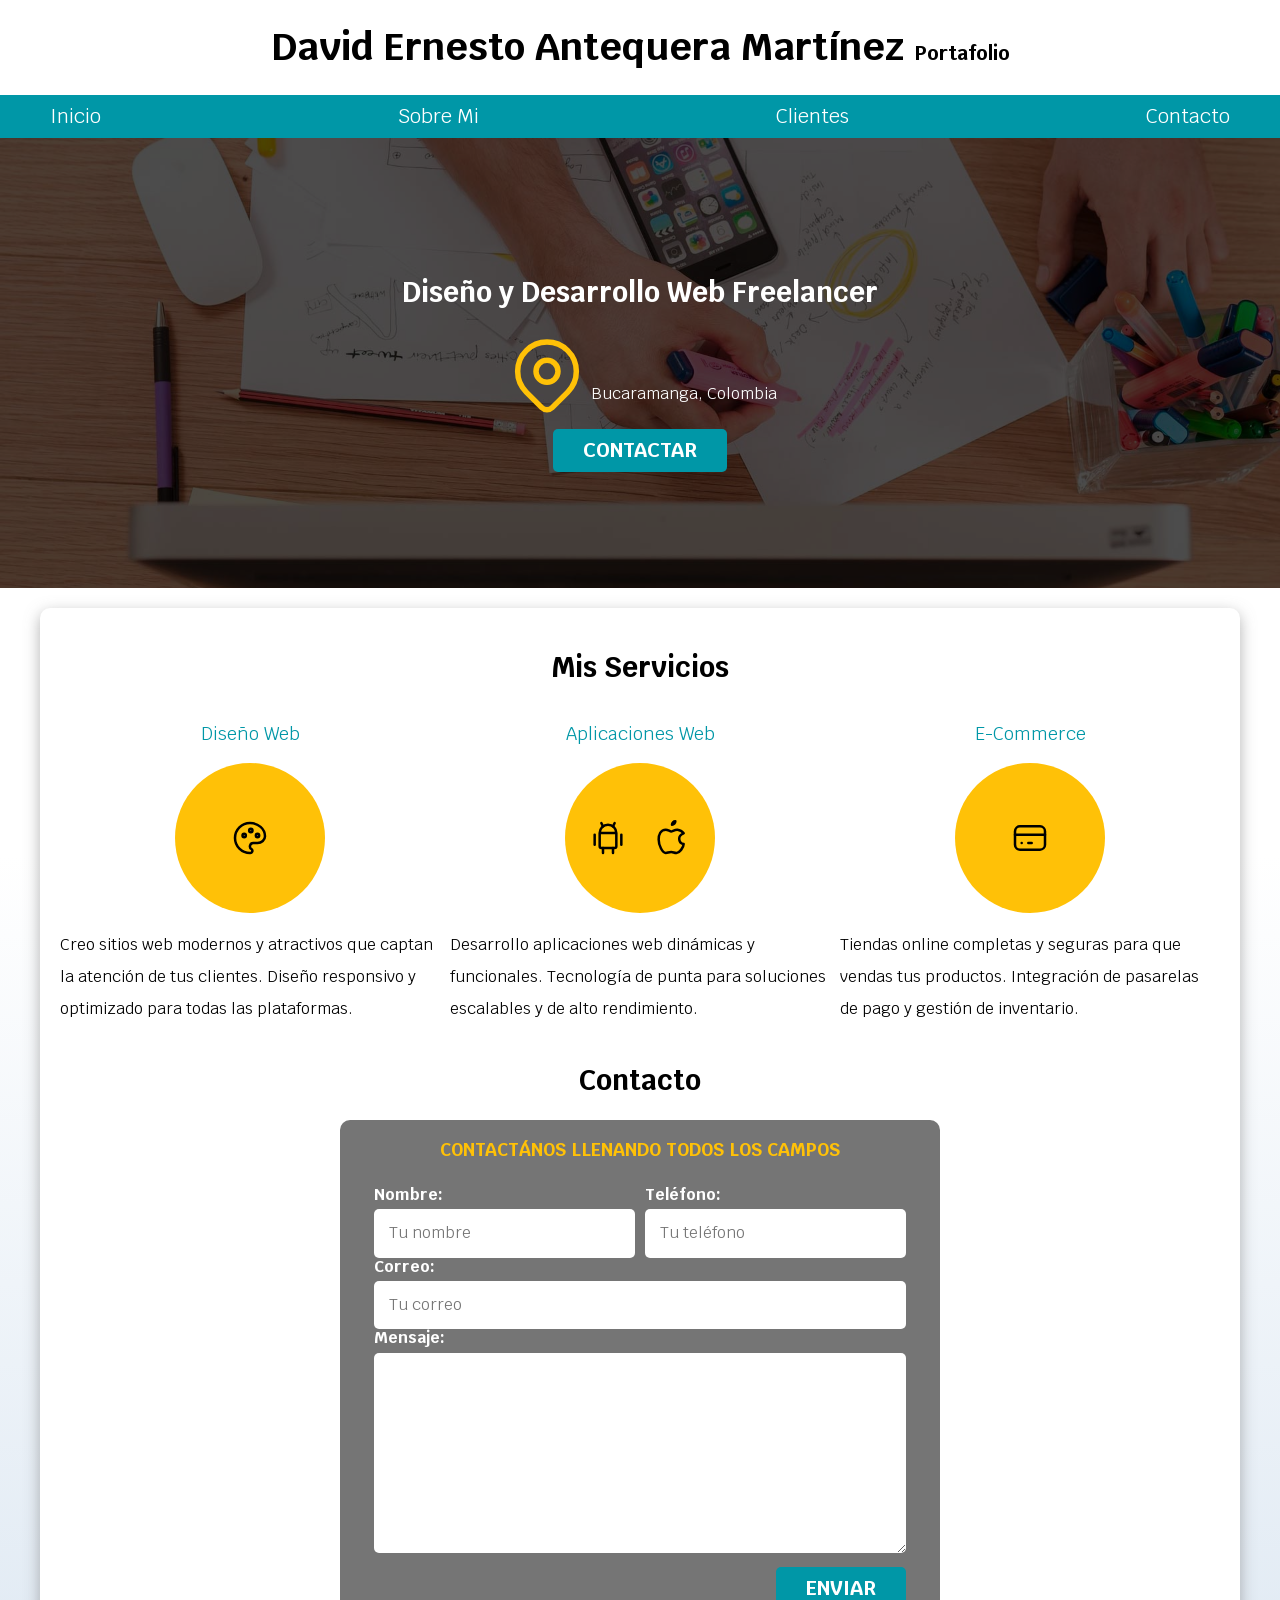
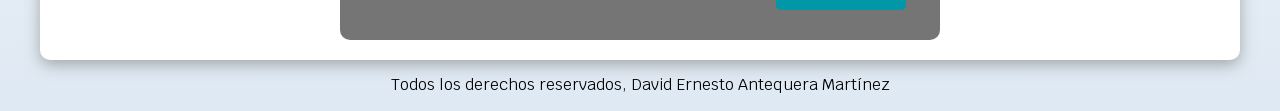
<file: index.html>
<!DOCTYPE html>
<html lang="es">
<head>
    <meta charset="UTF-8">
    <meta name="viewport" content="width=device-width, initial-scale=1.0">
    <title>Diseñador Freelancer</title>
    <link rel="preload" href="css/normalize.css" as="'style">
    <link href="css/normalize.css" rel="stylesheet">
    <link href="https://fonts.googleapis.com/css2?family=Krub:wght@400;700&display=swap" rel="stylesheet">
    <link rel="preload" href="css/styles.css" as="'style">
    <link href="css/styles.css" rel="stylesheet">
</head>
<body>
    <header>
        <h1 class="titulo">David Ernesto Antequera Martínez <span>Portafolio</span></h1>
    </header>

    <div class="nav-bg">
        <nav class="navegacion-principal contenedor">
            <a href="#">Inicio</a>
            <a href="#">Sobre Mi</a>
            <a href="#">Clientes</a>
            <a href="#">Contacto</a>
        </nav>
    </div>
        <section class="hero">
            <div class="contenido-hero">
                <h2>Diseño y Desarrollo Web Freelancer</h2>
                    <div class="ubicacion">    
                    <svg
                    xmlns="http://www.w3.org/2000/svg"
                    width="88"
                    height="88"
                    viewBox="0 0 24 24"
                    fill="none"
                    stroke="#ffc107"
                    stroke-width="1.5"
                    stroke-linecap="round"
                    stroke-linejoin="round">
                        <path d="M9 11a3 3 0 1 0 6 0a3 3 0 0 0 -6 0" />
                        <path d="M17.657 16.657l-4.243 4.243a2 2 0 0 1 -2.827 0l-4.244 -4.243a8 8 0 1 1 11.314 0z" />
                    </svg>
                    <p>Bucaramanga, Colombia</p>
                    </div>
                    <a class="boton" href="#">Contactar</a>
                    
            </div>
        </section>
        <main class="contenedor sombra">
        <h2>Mis Servicios</h2>
        <div class="servicios">
        <section class="servicio">
            <h3>Diseño Web</h3>
            <div class="iconos">
                <svg
                xmlns="http://www.w3.org/2000/svg"
                width="40"
                height="40"
                viewBox="0 0 24 24"
                fill="none"
                stroke="#000000"
                stroke-width="1.5"
                stroke-linecap="round"
                stroke-linejoin="round">
                    <path d="M12 21a9 9 0 0 1 0 -18c4.97 0 9 3.582 9 8c0 1.06 -.474 2.078 -1.318 2.828c-.844 .75 -1.989 1.172 -3.182 1.172h-2.5a2 2 0 0 0 -1 3.75a1.3 1.3 0 0 1 -1 2.25" />
                    <path d="M8.5 10.5m-1 0a1 1 0 1 0 2 0a1 1 0 1 0 -2 0" />
                    <path d="M12.5 7.5m-1 0a1 1 0 1 0 2 0a1 1 0 1 0 -2 0" />
                    <path d="M16.5 10.5m-1 0a1 1 0 1 0 2 0a1 1 0 1 0 -2 0" />
                </svg>
            </div>
            <p>Creo sitios web modernos y atractivos que captan la atención de tus clientes. Diseño responsivo y optimizado para todas las plataformas.</p>
        </section>
        <section class="servicio">
            <h3>Aplicaciones Web</h3>
                <div class="iconos">
                    <svg
                    xmlns="http://www.w3.org/2000/svg"
                    width="40"
                    height="40"
                    viewBox="0 0 24 24"
                    fill="none"
                    stroke="#000000"
                    stroke-width="1.5"
                    stroke-linecap="round"
                    stroke-linejoin="round">
                        <path d="M4 10l0 6" />
                        <path d="M20 10l0 6" />
                        <path d="M7 9h10v8a1 1 0 0 1 -1 1h-8a1 1 0 0 1 -1 -1v-8a5 5 0 0 1 10 0" />
                        <path d="M8 3l1 2" />
                        <path d="M16 3l-1 2" />
                        <path d="M9 18l0 3" />
                        <path d="M15 18l0 3" />
                    </svg>
                    <svg
                    xmlns="http://www.w3.org/2000/svg"
                    width="40"
                    height="40"
                    viewBox="0 0 24 24"
                    fill="none"
                    stroke="#000000"
                    stroke-width="1.5"
                    stroke-linecap="round"
                    stroke-linejoin="round">
                        <path d="M8.286 7.008c-3.216 0 -4.286 3.23 -4.286 5.92c0 3.229 2.143 8.072 4.286 8.072c1.165 -.05 1.799 -.538 3.214 -.538c1.406 0 1.607 .538 3.214 .538s4.286 -3.229 4.286 -5.381c-.03 -.011 -2.649 -.434 -2.679 -3.23c-.02 -2.335 2.589 -3.179 2.679 -3.228c-1.096 -1.606 -3.162 -2.113 -3.75 -2.153c-1.535 -.12 -3.032 1.077 -3.75 1.077c-.729 0 -2.036 -1.077 -3.214 -1.077z" />
                        <path d="M12 4a2 2 0 0 0 2 -2a2 2 0 0 0 -2 2" />
                    </svg>
                </div>
            <p>Desarrollo aplicaciones web dinámicas y funcionales. Tecnología de punta para soluciones escalables y de alto rendimiento.</p>
        </section>
        <section class="servicio">
            <h3>E-Commerce</h3>
            <div class="iconos">
                <svg
                xmlns="http://www.w3.org/2000/svg"
                width="40"
                height="40"
                viewBox="0 0 24 24"
                fill="none"
                stroke="#000000"
                stroke-width="1.5"
                stroke-linecap="round"
                stroke-linejoin="round">
                    <path d="M3 5m0 3a3 3 0 0 1 3 -3h12a3 3 0 0 1 3 3v8a3 3 0 0 1 -3 3h-12a3 3 0 0 1 -3 -3z" />
                    <path d="M3 10l18 0" />
                    <path d="M7 15l.01 0" />
                    <path d="M11 15l2 0" />
                </svg>
            </div>
            <p>Tiendas online completas y seguras para que vendas tus productos. Integración de pasarelas de pago y gestión de inventario.</p>
        </section> 
    </div>       
        <section>
        <h2>Contacto</h2>
        <form class="formulario">
            <fieldset>
                <legend>Contactános llenando todos los campos</legend>
                <div class="contenedor-campos">
                    <div class="campo">
                        <label>Nombre:</label>
                        <input class="input-text" type="text" placeholder="Tu nombre">
                    </div>
                    
                    <div class="campo">
                        <label>Teléfono:</label>
                        <input class="input-text" type="tel" placeholder="Tu teléfono">
                    </div>

                    <div class="campo">
                        <label>Correo:</label>
                        <input class="input-text" type="email" placeholder="Tu correo">
                    </div>

                    <div class="campo">
                        <label>Mensaje:</label>
                        <textarea class="input-text"></textarea> 
                    </div>               
                    
                    <div class="alinear-derecha">
                        <input class="boton w-sm-100" type="submit" value="Enviar">
                    </div>
                </div>
            </fieldset>
        </form>
    </section>
    </main>
 </body>
    <footer class="footer">
        <p>Todos los derechos reservados, David Ernesto Antequera Martínez</p>
    </footer>
</html>
</file>
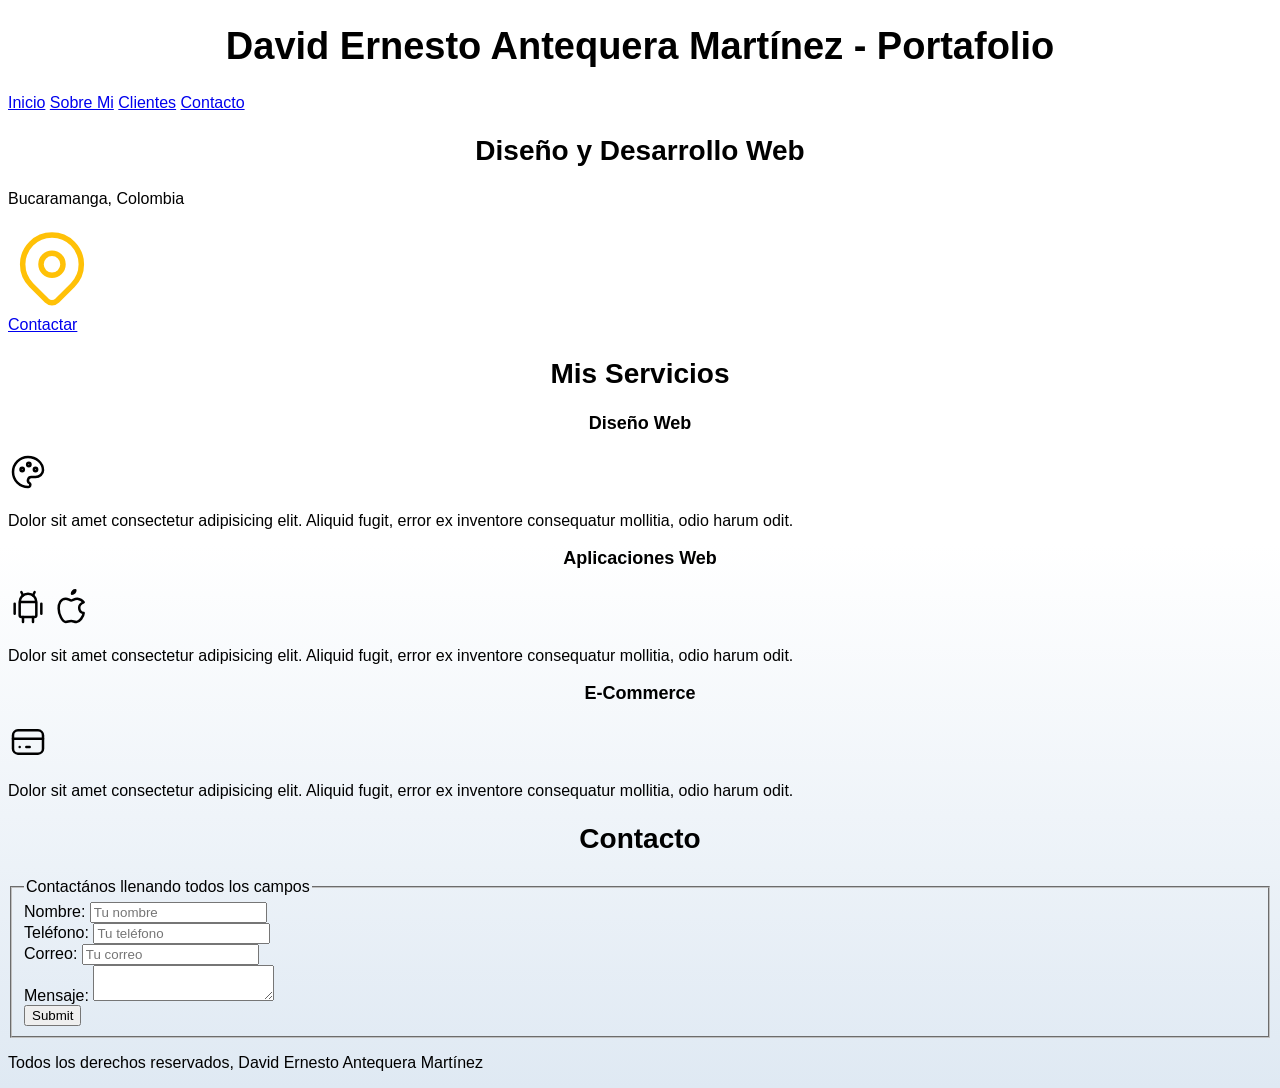
<file: nosotros.html>
<!DOCTYPE html>
<html lang="es">
<head>
    <meta charset="UTF-8">
    <meta name="viewport" content="width=device-width, initial-scale=1.0">
    <title>Document</title>
    <link rel="preload" href="css/styles.css" as="'style">
    <link href="css/styles.css" rel="stylesheet">
</head>
<body>
    <header>
        <h1>David Ernesto Antequera Martínez - Portafolio</h1>
    </header>
    
    <nav>
        <a href="#">Inicio</a>
        <a href="#">Sobre Mi</a>
        <a href="#">Clientes</a>
        <a href="#">Contacto</a>
    </nav>
   
    <section>
        <h2>Diseño y Desarrollo Web</h2>
        <p>Bucaramanga, Colombia</p>
            <svg
            xmlns="http://www.w3.org/2000/svg"
            width="88"
            height="88"
            viewBox="0 0 24 24"
            fill="none"
            stroke="#ffc107"
            stroke-width="1.5"
            stroke-linecap="round"
            stroke-linejoin="round">
                <path d="M9 11a3 3 0 1 0 6 0a3 3 0 0 0 -6 0" />
                <path d="M17.657 16.657l-4.243 4.243a2 2 0 0 1 -2.827 0l-4.244 -4.243a8 8 0 1 1 11.314 0z" />
            </svg>
    
    </section>
    <section>
        <a href="#">Contactar</a>
    </section>

    <main>
    <h2>Mis Servicios</h2>
    <section>
        <h3>Diseño Web</h3>
        <svg
        xmlns="http://www.w3.org/2000/svg"
        width="40"
        height="40"
        viewBox="0 0 24 24"
        fill="none"
        stroke="#000000"
        stroke-width="1.5"
        stroke-linecap="round"
        stroke-linejoin="round">
            <path d="M12 21a9 9 0 0 1 0 -18c4.97 0 9 3.582 9 8c0 1.06 -.474 2.078 -1.318 2.828c-.844 .75 -1.989 1.172 -3.182 1.172h-2.5a2 2 0 0 0 -1 3.75a1.3 1.3 0 0 1 -1 2.25" />
            <path d="M8.5 10.5m-1 0a1 1 0 1 0 2 0a1 1 0 1 0 -2 0" />
            <path d="M12.5 7.5m-1 0a1 1 0 1 0 2 0a1 1 0 1 0 -2 0" />
            <path d="M16.5 10.5m-1 0a1 1 0 1 0 2 0a1 1 0 1 0 -2 0" />
        </svg>
        <p>Dolor sit amet consectetur adipisicing elit. Aliquid fugit, error ex inventore consequatur mollitia, odio harum odit.</p>
    </section>
    <section>
        <h3>Aplicaciones Web</h3>
            <svg
            xmlns="http://www.w3.org/2000/svg"
            width="40"
            height="40"
            viewBox="0 0 24 24"
            fill="none"
            stroke="#000000"
            stroke-width="1.5"
            stroke-linecap="round"
            stroke-linejoin="round">
                <path d="M4 10l0 6" />
                <path d="M20 10l0 6" />
                <path d="M7 9h10v8a1 1 0 0 1 -1 1h-8a1 1 0 0 1 -1 -1v-8a5 5 0 0 1 10 0" />
                <path d="M8 3l1 2" />
                <path d="M16 3l-1 2" />
                <path d="M9 18l0 3" />
                <path d="M15 18l0 3" />
            </svg>
            <svg
            xmlns="http://www.w3.org/2000/svg"
            width="40"
            height="40"
            viewBox="0 0 24 24"
            fill="none"
            stroke="#000000"
            stroke-width="1.5"
            stroke-linecap="round"
            stroke-linejoin="round">
                <path d="M8.286 7.008c-3.216 0 -4.286 3.23 -4.286 5.92c0 3.229 2.143 8.072 4.286 8.072c1.165 -.05 1.799 -.538 3.214 -.538c1.406 0 1.607 .538 3.214 .538s4.286 -3.229 4.286 -5.381c-.03 -.011 -2.649 -.434 -2.679 -3.23c-.02 -2.335 2.589 -3.179 2.679 -3.228c-1.096 -1.606 -3.162 -2.113 -3.75 -2.153c-1.535 -.12 -3.032 1.077 -3.75 1.077c-.729 0 -2.036 -1.077 -3.214 -1.077z" />
                <path d="M12 4a2 2 0 0 0 2 -2a2 2 0 0 0 -2 2" />
            </svg>
        <p>Dolor sit amet consectetur adipisicing elit. Aliquid fugit, error ex inventore consequatur mollitia, odio harum odit.</p>
    </section>
    <section>
        <h3>E-Commerce</h3>
        <svg
        xmlns="http://www.w3.org/2000/svg"
        width="40"
        height="40"
        viewBox="0 0 24 24"
        fill="none"
        stroke="#000000"
        stroke-width="1.5"
        stroke-linecap="round"
        stroke-linejoin="round">
            <path d="M3 5m0 3a3 3 0 0 1 3 -3h12a3 3 0 0 1 3 3v8a3 3 0 0 1 -3 3h-12a3 3 0 0 1 -3 -3z" />
            <path d="M3 10l18 0" />
            <path d="M7 15l.01 0" />
            <path d="M11 15l2 0" />
        </svg>
        <p>Dolor sit amet consectetur adipisicing elit. Aliquid fugit, error ex inventore consequatur mollitia, odio harum odit.</p>
    </section>        
    </main>
    <section>
        <h2>Contacto</h2>
        <form>
            <fieldset>
                <legend>Contactános llenando todos los campos</legend>
                
                <div>
                    <label>Nombre:</label>
                    <input type="text" placeholder="Tu nombre">
                </div>
                
                <div>
                    <label>Teléfono:</label>
                    <input type="tel" placeholder="Tu teléfono">
                </div>

                <div>
                    <label>Correo:</label>
                    <input type="email" placeholder="Tu correo">
                </div>

                <div>
                    <label>Mensaje:</label>
                    <textarea></textarea> 
                </div>               
                
                <div>
                    <input type="submit" placeholder="Enviar">
                </div>
                



            </fieldset>
        </form>
    </section>
 </body>
    <footer>
        <p>Todos los derechos reservados, David Ernesto Antequera Martínez</p>
    </footer>
</html>
</file>
<file: css/styles.css>
:root {
    --blanco: #ffffff;
    --oscuro: #212121;
    --primario: #ffc107;
    --secundario: #0097a7;
    --gris: #757575;
    --grisClaro: #DFE9F3;
}

html {
    font-size: 62.5%;
    box-sizing: border-box;
    scroll-snap-type: y mandatory;
}
*, *:before, *:after {
    box-sizing: inherit;
}

body {
    font-size: 16px;
    font-family: 'Krub', sans-serif;
    background-image: linear-gradient(to top, var(--grisClaro) 0%, var(--blanco) 50%);
}

h1 {
    font-size: 3.8rem;
}
h2 {
    font-size: 2.8rem;
}
h3 {
    font-size: 1.8rem;
}
h1,h2,h3 {
    text-align: center;
}

.titulo span {
    font-size: 2rem;
}

.contenedor {
    max-width: 120rem;
    margin: 0 auto;
}

.boton {
    background-color: var(--secundario);
    color: var(--blanco);
    padding: 1rem 3rem;
    margin-top: 1rem;
    font-size: 2rem;
    text-decoration: none;
    text-transform: uppercase;
    font-weight: bold;
    border-radius: .5rem;
    border: none;
}

.boton:hover {
    cursor: pointer;
}

.w-sm-100 {
   width: 100%;
}

@media (min-width: 768px) {
    .w-sm-100 {
        width: auto;
    }
}

.flex {
    display: flex;

}

.alinear-derecha {
    display: flex;
    justify-content: flex-end;
    grid-column: 1 / -1;
}

.nav-bg {
    background-color: var(--secundario);
}

.navegacion-principal {
    display: flex;
    flex-direction: column;
}

@media (min-width: 768px){
    .navegacion-principal {
        flex-direction: row;
        justify-content: space-between;
    }
}

.sombra {
    -webkit-box-shadow: 0px 5px 15px 0px rgba(112,112,112,0.54);
    -moz-box-shadow: 0px 5px 15px 0px rgba(112,112,112,0.54);
    box-shadow: 0px 5px 15px 0px rgba(112,112,112,0.54);
    background-color: var(--blanco);
    padding: 2rem;
    border-radius: 1rem;

}

.navegacion-principal a {
    display: block;
    text-align: center;
    color: var(--blanco);
    text-decoration: none;
    font-size: 2rem;
    font-width: 700;
    padding: 1rem;
}

.navegacion-principal a:hover {
    background-color: var(--primario);
    color: var(--oscuro);
}

.hero {
    background-image: url(../img/hero.jpg);
    background-repeat: no-repeat;
    background-size: cover;
    height: 450px;
    position: relative;
    margin-bottom: 2rem;
}

.contenido-hero {
    position: absolute;
    background-color: rgb(0 0 0 / 70%);
    width: 100%;
    height: 100%;
    display: flex;
    flex-direction: column;
    align-items: center;
    justify-content: center;
}

.contenido-hero h2,
.contenido-hero p {
    color: var(--blanco);
}

.ubicacion {
    display: flex;
    align-items: flex-end;
}
.servicios, .navegacion-principal, .formulario {
    scroll-snap-align: center;
    scroll-snap-stop: always;
}

@media (min-width: 768px){
.servicios {
    display: grid;
    grid-template-columns: repeat(3, 1fr);
    column-gap: 1rem;
    }
}

.servicio {
    display: flex;
    flex-direction: column;
    align-items: center;

}

.servicio p {
    line-height: 2;
}

.servicio h3 {
 color: var(--secundario);
 font-weight: normal;
}

.servicio .iconos {
    height: 15rem;
    width: 15rem;
    background-color: var(--primario);
    border-radius: 50%;
    display: flex;
    justify-content: space-evenly;
    align-items: center;
}

.formulario {
    background-color: var(--gris);
    width: min( 60rem, 100%);
    margin: 0 auto;
    padding: 2rem;
    border-radius: 1rem;
}

.formulario fieldset {
    border: none;
}

.formulario legend {
    text-align: center;
    font-size: 1.8rem;
    text-transform: uppercase;
    font-weight: 700;
    margin-bottom: 2rem;
    color: var(--primario);
}
@media (min-width: 768px) {
.contenedor-campos {
    display: grid;
    grid-template-columns: repeat(2, 1fr);
    grid-template-rows: auto, auto, 20rem;
    column-gap: 1rem;
    }
}

.campo:nth-child(3),
.campo:nth-child(4){
    grid-column: 1 / -1;
}

.campo {

}

.campo label {
    color: var(--blanco);
    font-weight: bold;
    margin-bottom: .5rem;
    display: block;
}

.campo textarea {
    height: 20rem;
}

.input-text {
    width: 100%;
    border: none;
    padding: 1.5rem;
    border-radius: .5rem;
}

.footer {
    text-align: center;
}
</file>
